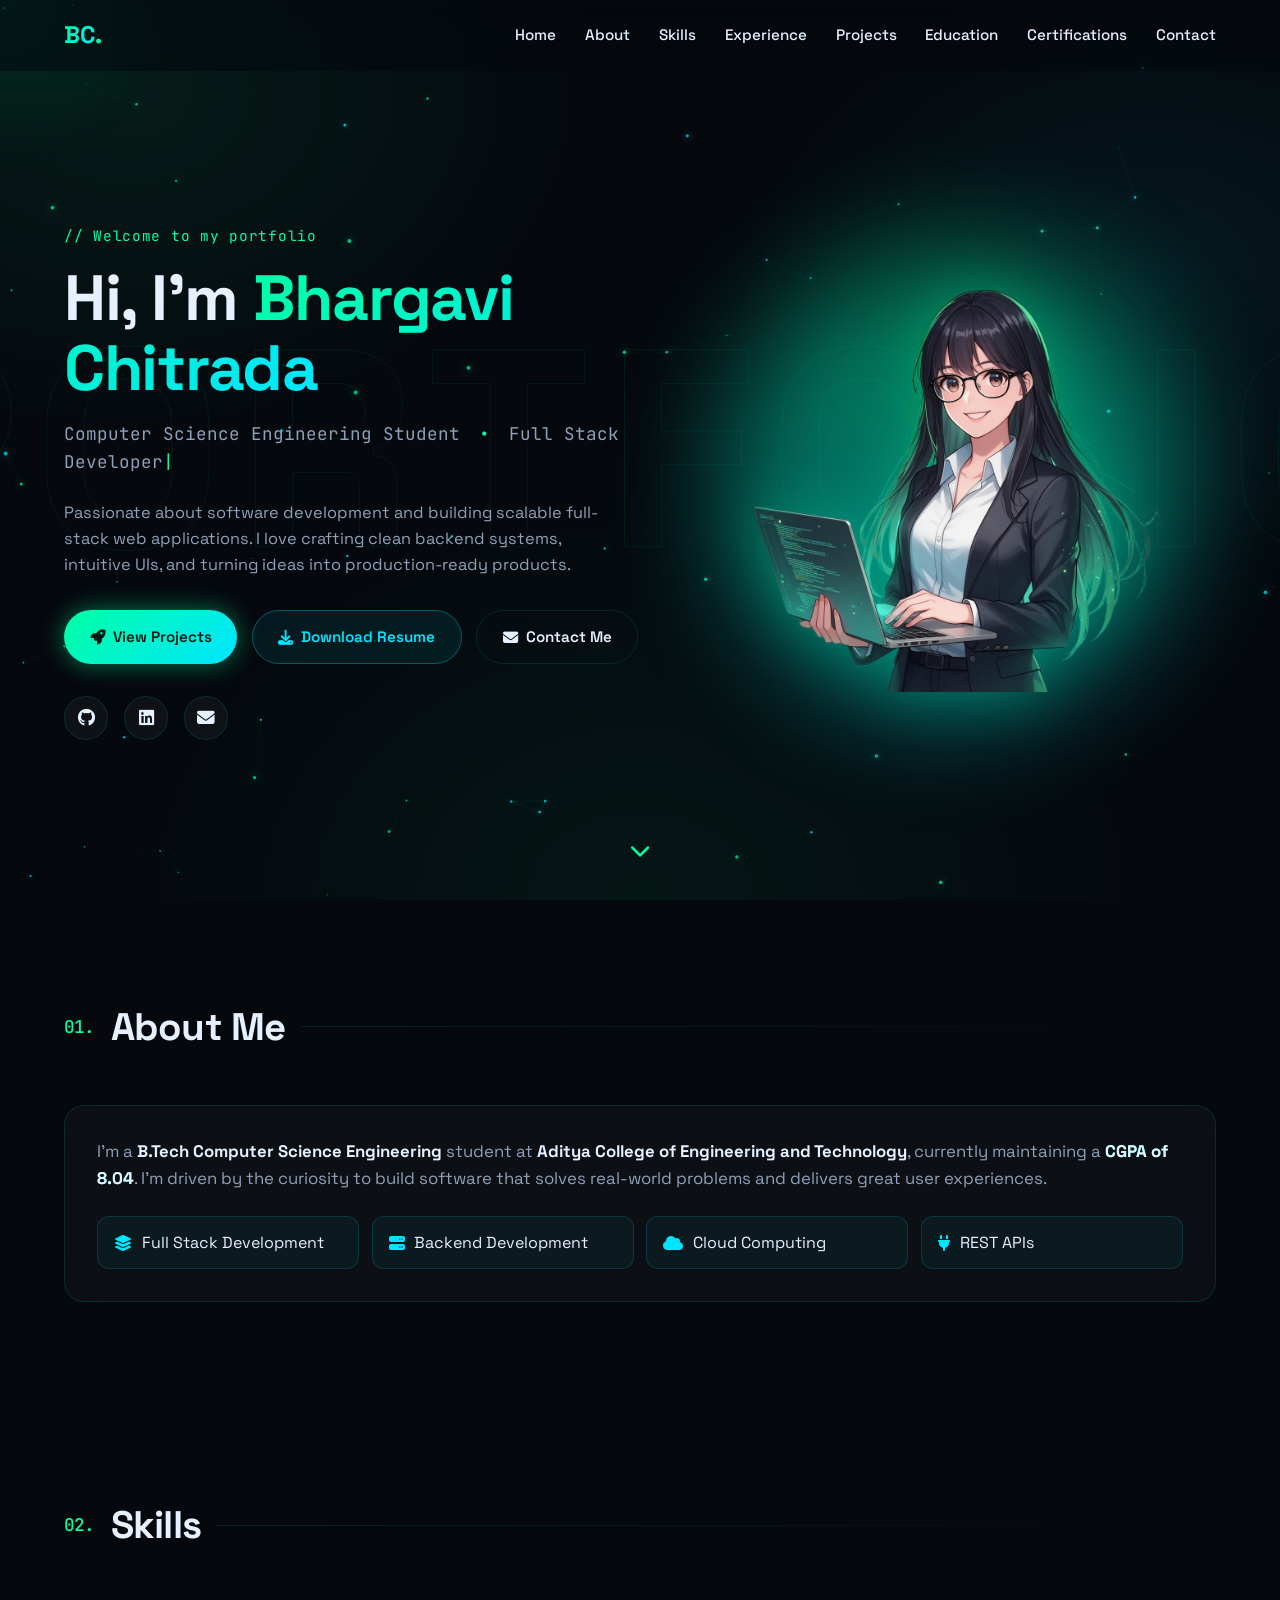
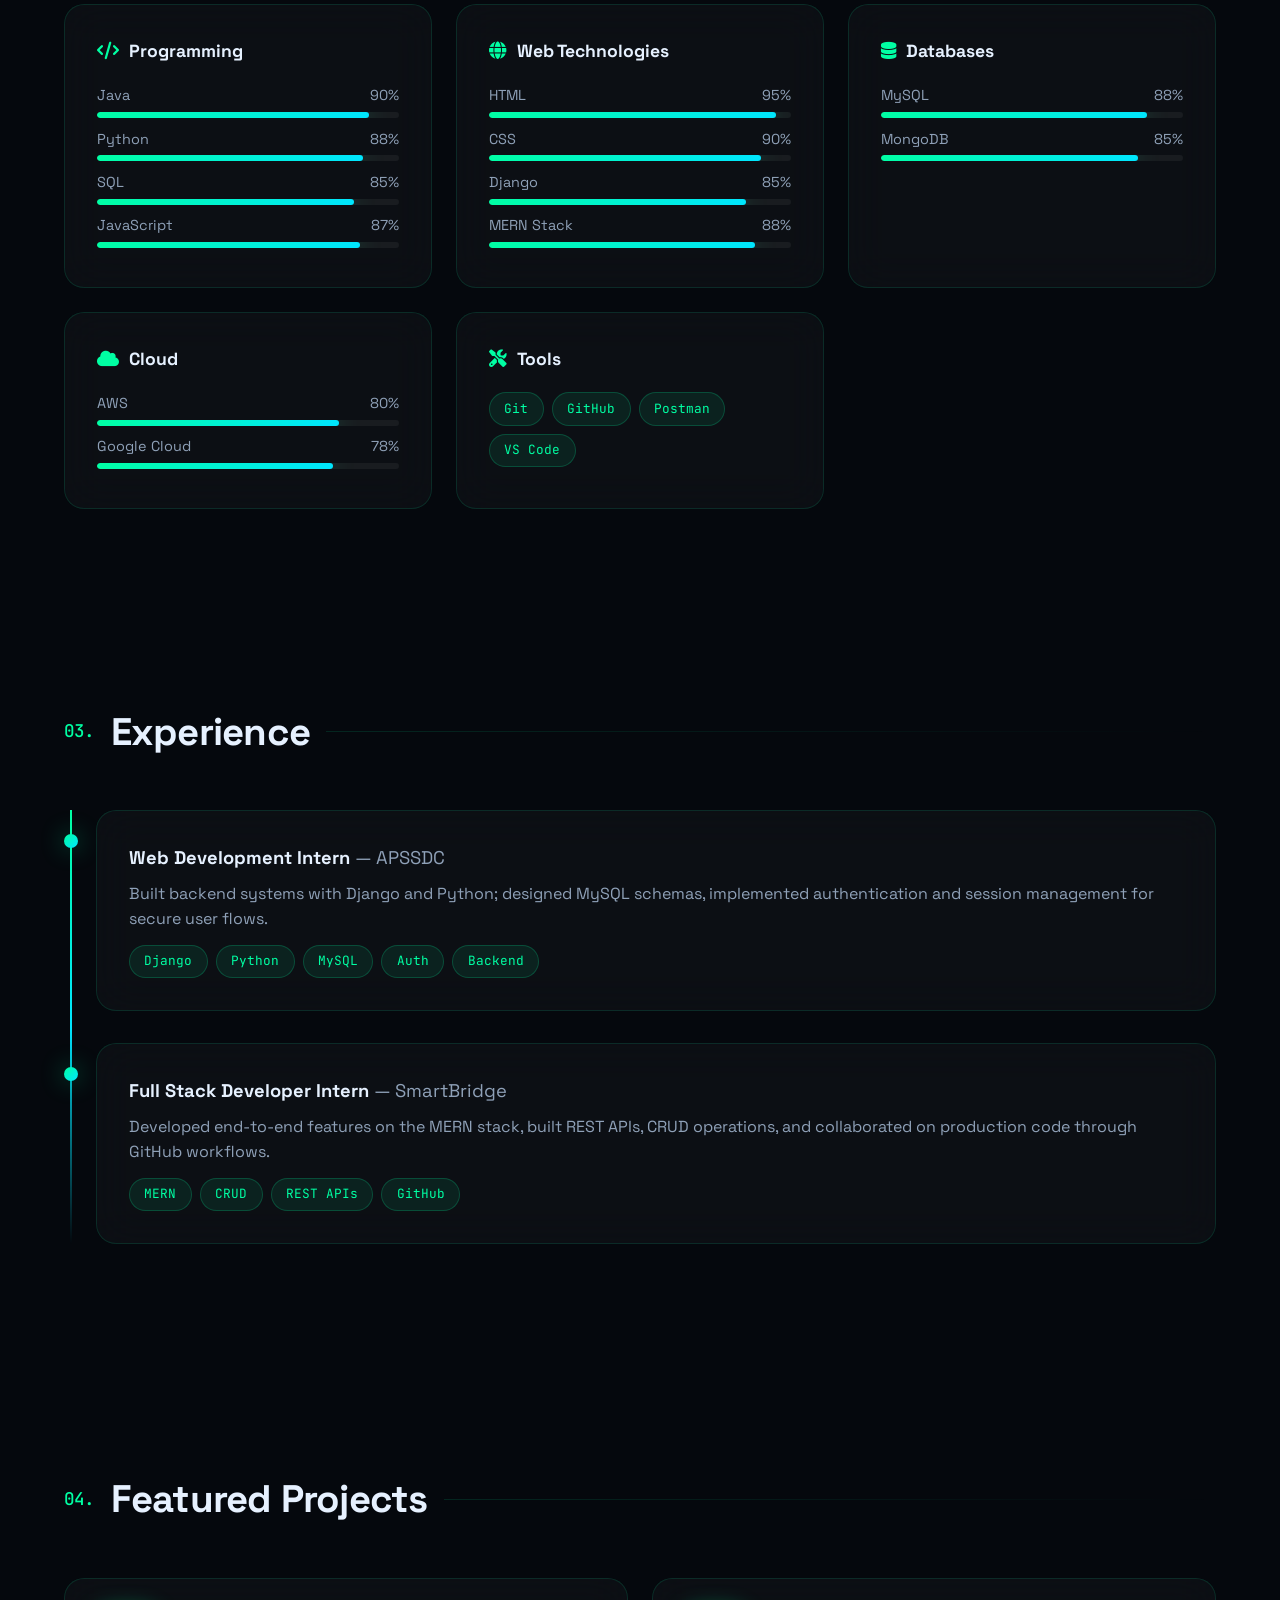
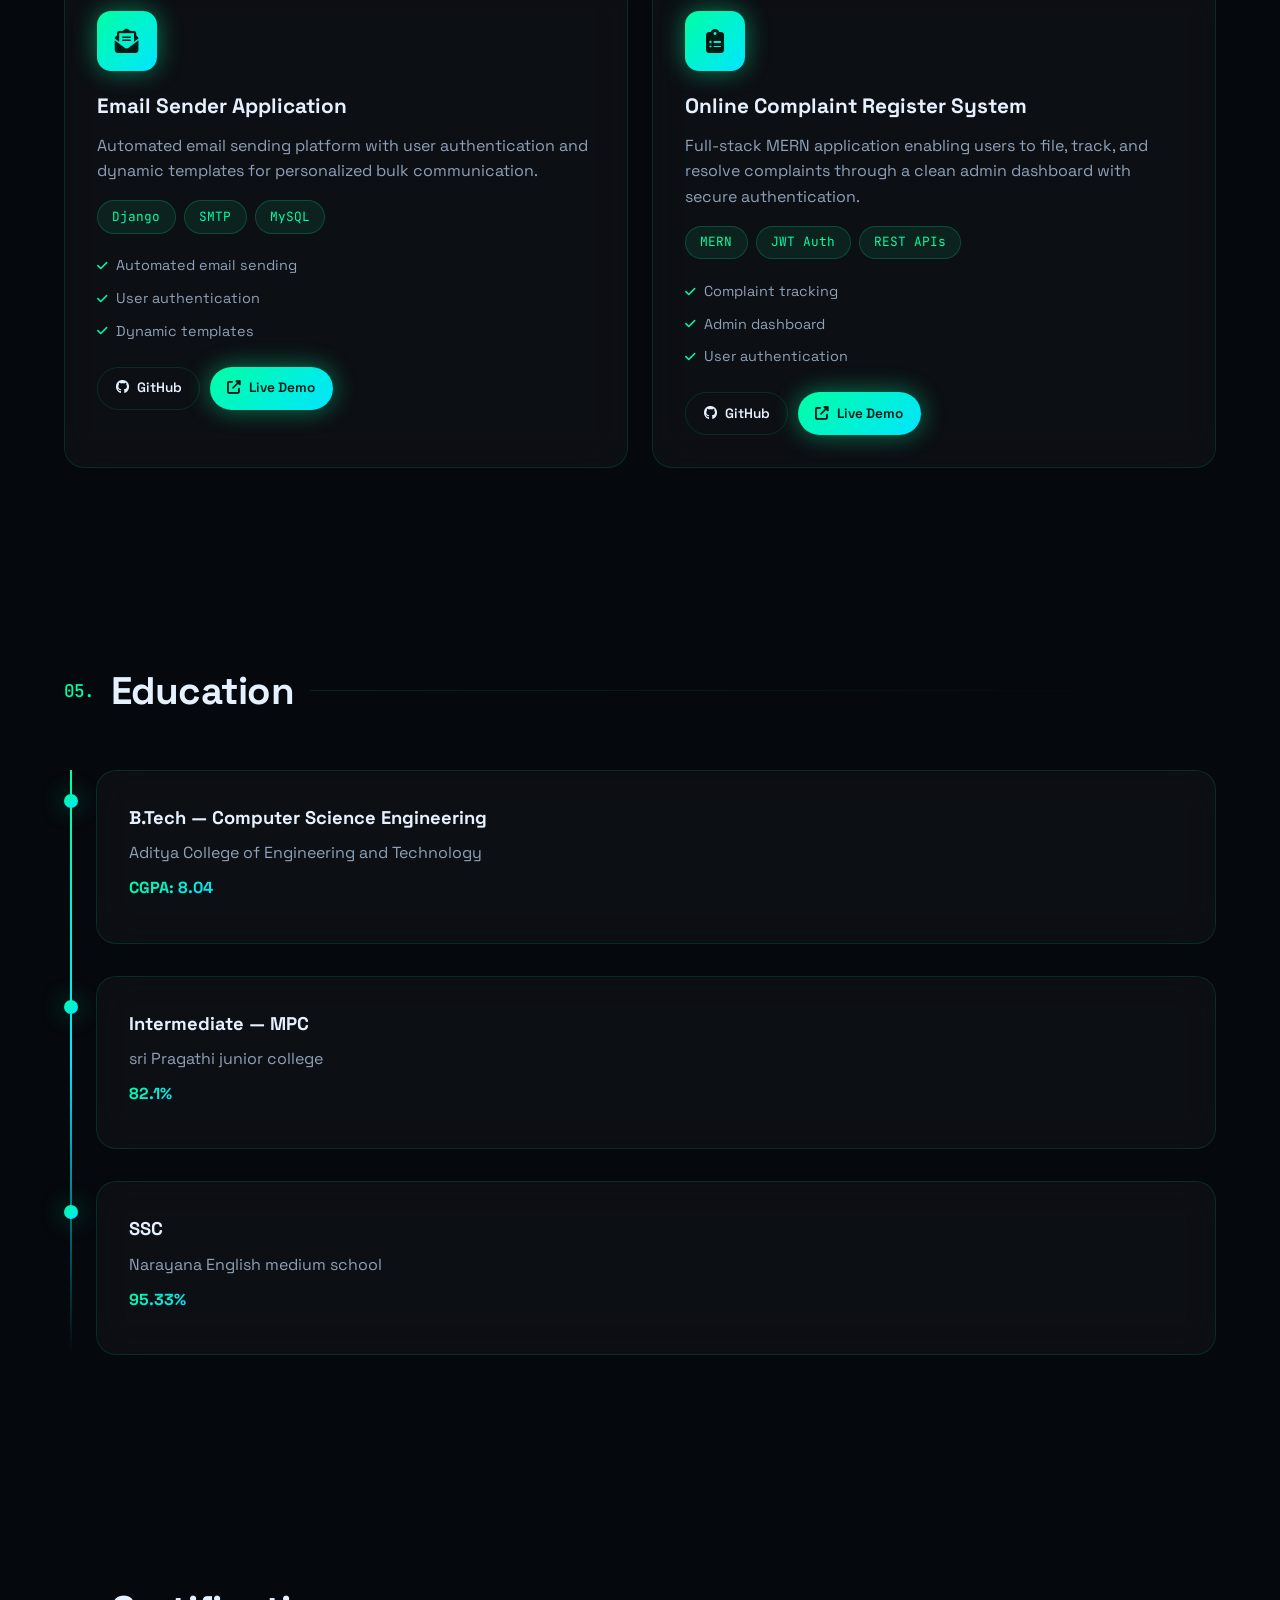
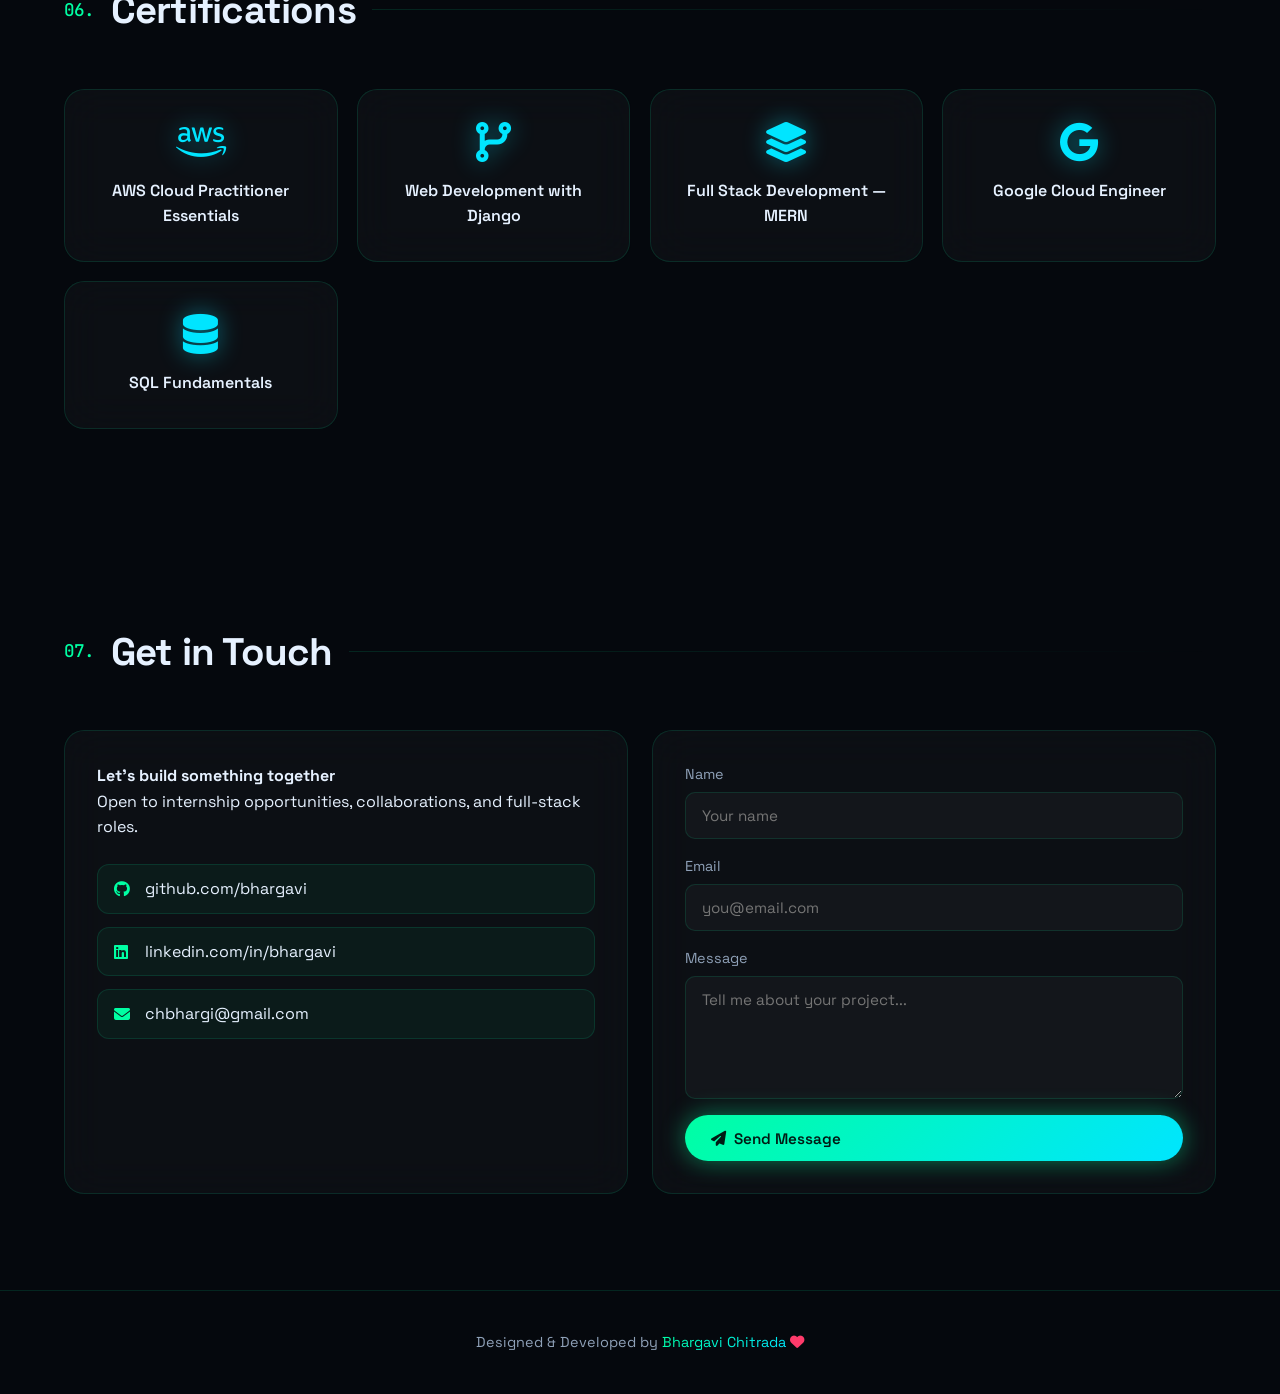
<file: portfolio.html>
<!DOCTYPE html>
<html lang="en">
<head>
  <meta charset="UTF-8" />
  <meta name="viewport" content="width=device-width, initial-scale=1.0" />
  <title>Bhargavi Chitrada — CSE Student & Full Stack Developer</title>
  <meta name="description" content="Portfolio of Bhargavi Chitrada — B.Tech CSE student, Full Stack Developer specializing in MERN, Django, and Cloud." />
  <link rel="preconnect" href="https://fonts.googleapis.com">
  <link rel="preconnect" href="https://fonts.gstatic.com" crossorigin>
  <link href="https://fonts.googleapis.com/css2?family=Space+Grotesk:wght@400;500;600;700&family=JetBrains+Mono:wght@400;600&display=swap" rel="stylesheet">
  <link rel="stylesheet" href="https://cdnjs.cloudflare.com/ajax/libs/font-awesome/6.5.0/css/all.min.css">
  <link rel="stylesheet" href="/portfolio.css" />
</head>
<body>
  <div class="scroll-progress" id="scrollProgress"></div>
  <div class="cursor-glow" id="cursorGlow"></div>
  <canvas id="particles"></canvas>

  <!-- NAVBAR -->
  <nav class="navbar" id="navbar">
    <a href="#home" class="logo">BC<span>.</span></a>
    <ul class="nav-links" id="navLinks">
      <li><a href="#home">Home</a></li>
      <li><a href="#about">About</a></li>
      <li><a href="#skills">Skills</a></li>
      <li><a href="#experience">Experience</a></li>
      <li><a href="#projects">Projects</a></li>
      <li><a href="#education">Education</a></li>
      <li><a href="#certifications">Certifications</a></li>
      <li><a href="#contact">Contact</a></li>
    </ul>
    <button class="menu-toggle" id="menuToggle" aria-label="Menu"><i class="fas fa-bars"></i></button>
  </nav>

  <!-- HERO -->
  <section class="hero" id="home">
    <h1 class="bg-text">PORTFOLIO</h1>
    <div class="hero-content">
      <div class="hero-left reveal">
        <p class="tag">// Welcome to my portfolio</p>
        <h2 class="hero-title">Hi, I'm <span class="grad">Bhargavi Chitrada</span></h2>
        <p class="hero-sub">Computer Science Engineering Student <span class="dot">•</span> <span id="typed"></span><span class="caret">|</span></p>
        <p class="hero-desc">
          Passionate about software development and building scalable full-stack web applications.
          I love crafting clean backend systems, intuitive UIs, and turning ideas into production-ready products.
        </p>
        <div class="hero-btns">
          <a href="#projects" class="btn btn-primary"><i class="fas fa-rocket"></i> View Projects</a>
          <a href="#" class="btn btn-ghost" onclick="alert('Resume download coming soon!');return false;"><i class="fas fa-download"></i> Download Resume</a>
          <a href="#contact" class="btn btn-outline"><i class="fas fa-envelope"></i> Contact Me</a>
        </div>
        <div class="socials">
          <a href="https://github.com" target="_blank" aria-label="GitHub"><i class="fab fa-github"></i></a>
          <a href="https://linkedin.com" target="_blank" aria-label="LinkedIn"><i class="fab fa-linkedin"></i></a>
          <a href="mailto:bhargavi@example.com" aria-label="Email"><i class="fas fa-envelope"></i></a>
        </div>
      </div>
      <div class="hero-right reveal">
        <div class="hero-img-wrap">
          <div class="glow-ring"></div>
          <img src="/hero-anime.png" alt="Bhargavi Chitrada illustration" class="hero-img float" />
        </div>
      </div>
    </div>
    <a href="#about" class="scroll-down"><i class="fas fa-chevron-down"></i></a>
  </section>

  <!-- ABOUT -->
  <section class="section" id="about">
    <h3 class="section-title reveal"><span>01.</span> About Me</h3>
    <div class="glass-card about-card reveal">
      <p>
        I'm a <strong>B.Tech Computer Science Engineering</strong> student at
        <strong>Aditya College of Engineering and Technology</strong>, currently maintaining a
        <strong class="grad">CGPA of 8.04</strong>. I'm driven by the curiosity to build software
        that solves real-world problems and delivers great user experiences.
      </p>
      <div class="interests">
        <div class="interest"><i class="fas fa-layer-group"></i> Full Stack Development</div>
        <div class="interest"><i class="fas fa-server"></i> Backend Development</div>
        <div class="interest"><i class="fas fa-cloud"></i> Cloud Computing</div>
        <div class="interest"><i class="fas fa-plug"></i> REST APIs</div>
      </div>
    </div>
  </section>

  <!-- SKILLS -->
  <section class="section" id="skills">
    <h3 class="section-title reveal"><span>02.</span> Skills</h3>
    <div class="skills-grid">
      <div class="glass-card skill-cat reveal">
        <h4><i class="fas fa-code"></i> Programming</h4>
        <div class="skill"><span>Java</span><span>90%</span></div><div class="bar"><i style="width:90%"></i></div>
        <div class="skill"><span>Python</span><span>88%</span></div><div class="bar"><i style="width:88%"></i></div>
        <div class="skill"><span>SQL</span><span>85%</span></div><div class="bar"><i style="width:85%"></i></div>
        <div class="skill"><span>JavaScript</span><span>87%</span></div><div class="bar"><i style="width:87%"></i></div>
      </div>
      <div class="glass-card skill-cat reveal">
        <h4><i class="fas fa-globe"></i> Web Technologies</h4>
        <div class="skill"><span>HTML</span><span>95%</span></div><div class="bar"><i style="width:95%"></i></div>
        <div class="skill"><span>CSS</span><span>90%</span></div><div class="bar"><i style="width:90%"></i></div>
        <div class="skill"><span>Django</span><span>85%</span></div><div class="bar"><i style="width:85%"></i></div>
        <div class="skill"><span>MERN Stack</span><span>88%</span></div><div class="bar"><i style="width:88%"></i></div>
      </div>
      <div class="glass-card skill-cat reveal">
        <h4><i class="fas fa-database"></i> Databases</h4>
        <div class="skill"><span>MySQL</span><span>88%</span></div><div class="bar"><i style="width:88%"></i></div>
        <div class="skill"><span>MongoDB</span><span>85%</span></div><div class="bar"><i style="width:85%"></i></div>
      </div>
      <div class="glass-card skill-cat reveal">
        <h4><i class="fas fa-cloud"></i> Cloud</h4>
        <div class="skill"><span>AWS</span><span>80%</span></div><div class="bar"><i style="width:80%"></i></div>
        <div class="skill"><span>Google Cloud</span><span>78%</span></div><div class="bar"><i style="width:78%"></i></div>
      </div>
      <div class="glass-card skill-cat reveal">
        <h4><i class="fas fa-tools"></i> Tools</h4>
        <div class="chips">
          <span class="chip">Git</span><span class="chip">GitHub</span>
          <span class="chip">Postman</span><span class="chip">VS Code</span>
        </div>
      </div>
    </div>
  </section>

  <!-- EXPERIENCE -->
  <section class="section" id="experience">
    <h3 class="section-title reveal"><span>03.</span> Experience</h3>
    <div class="timeline">
      <div class="tl-item reveal">
        <div class="tl-dot"></div>
        <div class="glass-card">
          <h4>Web Development Intern <span class="muted">— APSSDC</span></h4>
          <p>Built backend systems with Django and Python; designed MySQL schemas, implemented authentication and session management for secure user flows.</p>
          <div class="chips">
            <span class="chip">Django</span><span class="chip">Python</span><span class="chip">MySQL</span>
            <span class="chip">Auth</span><span class="chip">Backend</span>
          </div>
        </div>
      </div>
      <div class="tl-item reveal">
        <div class="tl-dot"></div>
        <div class="glass-card">
          <h4>Full Stack Developer Intern <span class="muted">— SmartBridge</span></h4>
          <p>Developed end-to-end features on the MERN stack, built REST APIs, CRUD operations, and collaborated on production code through GitHub workflows.</p>
          <div class="chips">
            <span class="chip">MERN</span><span class="chip">CRUD</span><span class="chip">REST APIs</span>
            <span class="chip">GitHub</span>
          </div>
        </div>
      </div>
    </div>
  </section>

  <!-- PROJECTS -->
  <section class="section" id="projects">
    <h3 class="section-title reveal"><span>04.</span> Featured Projects</h3>
    <div class="projects-grid">
      <div class="glass-card project reveal">
        <div class="project-top"><i class="fas fa-envelope-open-text"></i></div>
        <h4>Email Sender Application</h4>
        <p>Automated email sending platform with user authentication and dynamic templates for personalized bulk communication.</p>
        <div class="chips">
          <span class="chip">Django</span><span class="chip">SMTP</span><span class="chip">MySQL</span>
        </div>
        <ul class="features">
          <li><i class="fas fa-check"></i> Automated email sending</li>
          <li><i class="fas fa-check"></i> User authentication</li>
          <li><i class="fas fa-check"></i> Dynamic templates</li>
        </ul>
        <div class="project-btns">
          <a href="https://github.com/bharu2711/" target="_blank" class="btn btn-outline sm"><i class="fab fa-github"></i> GitHub</a>
          <a href="#" class="btn btn-primary sm"><i class="fas fa-external-link-alt"></i> Live Demo</a>
        </div>
      </div>
      <div class="glass-card project reveal">
        <div class="project-top"><i class="fas fa-clipboard-list"></i></div>
        <h4>Online Complaint Register System</h4>
        <p>Full-stack MERN application enabling users to file, track, and resolve complaints through a clean admin dashboard with secure authentication.</p>
        <div class="chips">
          <span class="chip">MERN</span><span class="chip">JWT Auth</span><span class="chip">REST APIs</span>
        </div>
        <ul class="features">
          <li><i class="fas fa-check"></i> Complaint tracking</li>
          <li><i class="fas fa-check"></i> Admin dashboard</li>
          <li><i class="fas fa-check"></i> User authentication</li>
        </ul>
        <div class="project-btns">
          <a href="https://github.com/bharu2711/" target="_blank" class="btn btn-outline sm"><i class="fab fa-github"></i> GitHub</a>
          <a href="#" class="btn btn-primary sm"><i class="fas fa-external-link-alt"></i> Live Demo</a>
        </div>
      </div>
    </div>
  </section>

  <!-- EDUCATION -->
  <section class="section" id="education">
    <h3 class="section-title reveal"><span>05.</span> Education</h3>
    <div class="timeline">
      <div class="tl-item reveal">
        <div class="tl-dot"></div>
        <div class="glass-card">
          <h4>B.Tech — Computer Science Engineering</h4>
          <p class="muted">Aditya College of Engineering and Technology</p>
          <p><strong class="grad">CGPA: 8.04</strong></p>
        </div>
      </div>
      <div class="tl-item reveal">
        <div class="tl-dot"></div>
        <div class="glass-card">
          <h4>Intermediate — MPC</h4>
          <p class="muted">sri Pragathi junior college</p>

          <p><strong class="grad">82.1%</strong></p>
        </div>
      </div>
      <div class="tl-item reveal">
        <div class="tl-dot"></div>
        <div class="glass-card">
          <h4>SSC</h4>
          <p class="muted">Narayana English medium school</p>
          <p><strong class="grad">95.33%</strong></p>
        </div>
      </div>
    </div>
  </section>

  <!-- CERTIFICATIONS -->
  <section class="section" id="certifications">
    <h3 class="section-title reveal"><span>06.</span> Certifications</h3>
    <div class="cert-grid">
      <div class="glass-card cert reveal"><i class="fab fa-aws"></i><h5>AWS Cloud Practitioner Essentials</h5></div>
      <div class="glass-card cert reveal"><i class="fas fa-code-branch"></i><h5>Web Development with Django</h5></div>
      <div class="glass-card cert reveal"><i class="fas fa-layer-group"></i><h5>Full Stack Development — MERN</h5></div>
      <div class="glass-card cert reveal"><i class="fab fa-google"></i><h5>Google Cloud Engineer</h5></div>
      <div class="glass-card cert reveal"><i class="fas fa-database"></i><h5>SQL Fundamentals</h5></div>
    </div>
  </section>

  <!-- CONTACT -->
  <section class="section" id="contact">
    <h3 class="section-title reveal"><span>07.</span> Get in Touch</h3>
    <div class="contact-wrap">
      <div class="glass-card reveal">
        <h4>Let's build something together</h4>
        <p class="muted">Open to internship opportunities, collaborations, and full-stack roles.</p>
        <div class="contact-info">
          <a href="https://github.com/bharu2711/" target="_blank"><i class="fab fa-github"></i> github.com/bhargavi</a>
          <a href="https://www.linkedin.com/in/bhargavi-chitrada-b664b2355?utm_source=share&utm_campaign=share_via&utm_content=profile&utm_medium=android_app" target="_blank"><i class="fab fa-linkedin"></i> linkedin.com/in/bhargavi</a>
          <a href="mailto:chbhargi@gmail.com"><i class="fas fa-envelope"></i> chbhargi@gmail.com</a>
        </div>
      </div>
      <form class="glass-card contact-form reveal" onsubmit="event.preventDefault();alert('Thanks! I\\'ll get back to you soon.');this.reset();">
        <label>Name<input type="text" required placeholder="Your name"></label>
        <label>Email<input type="email" required placeholder="you@email.com"></label>
        <label>Message<textarea rows="5" required placeholder="Tell me about your project..."></textarea></label>
        <button type="submit" class="btn btn-primary"><i class="fas fa-paper-plane"></i> Send Message</button>
      </form>
    </div>
  </section>

  <footer class="footer">
    <p>Designed &amp; Developed by <span class="grad">Bhargavi Chitrada</span> <i class="fas fa-heart"></i></p>
  </footer>

  <script src="/portfolio.js"></script>
</body>
</html>
</file>
<file: portfolio.css>
:root{
  --bg:#05080d;
  --bg-2:#0a0f1a;
  --surface:rgba(255,255,255,0.04);
  --border:rgba(0,255,170,0.12);
  --text:#e6f1ff;
  --muted:#8fa1b8;
  --green:#00ffa3;
  --cyan:#00e5ff;
  --glow-g:0 0 24px rgba(0,255,163,.45);
  --glow-c:0 0 24px rgba(0,229,255,.45);
  --grad:linear-gradient(135deg,var(--green),var(--cyan));
}

*{margin:0;padding:0;box-sizing:border-box}
html{scroll-behavior:smooth}
body{
  font-family:'Space Grotesk',sans-serif;
  background:var(--bg);
  color:var(--text);
  overflow-x:hidden;
  line-height:1.6;
  cursor:default;
}
body::before{
  content:"";position:fixed;inset:0;z-index:-2;
  background:
    radial-gradient(800px 600px at 10% 10%, rgba(0,255,163,.08), transparent 60%),
    radial-gradient(700px 500px at 90% 30%, rgba(0,229,255,.08), transparent 60%),
    radial-gradient(900px 700px at 50% 100%, rgba(0,255,163,.06), transparent 60%),
    var(--bg);
}

#particles{position:fixed;inset:0;z-index:-1;pointer-events:none}

/* cursor */
.cursor-glow{
  position:fixed;width:400px;height:400px;border-radius:50%;
  background:radial-gradient(circle, rgba(0,255,163,.10), transparent 60%);
  pointer-events:none;transform:translate(-50%,-50%);
  z-index:1;transition:opacity .3s;filter:blur(10px);
}

/* scroll progress */
.scroll-progress{
  position:fixed;top:0;left:0;height:3px;width:0;
  background:var(--grad);z-index:1000;box-shadow:var(--glow-g);
  transition:width .1s;
}

/* NAV */
.navbar{
  position:fixed;top:0;left:0;right:0;z-index:100;
  display:flex;justify-content:space-between;align-items:center;
  padding:1rem 5%;
  background:rgba(5,8,13,0.55);
  backdrop-filter:blur(14px);-webkit-backdrop-filter:blur(14px);
  border-bottom:1px solid transparent;
  transition:all .3s;
}
.navbar.scrolled{border-bottom:1px solid var(--border);background:rgba(5,8,13,.85)}
.logo{
  font-weight:700;font-size:1.5rem;text-decoration:none;
  background:var(--grad);-webkit-background-clip:text;background-clip:text;color:transparent;
}
.logo span{color:var(--green)}
.nav-links{display:flex;gap:1.8rem;list-style:none}
.nav-links a{
  color:var(--text);text-decoration:none;font-size:.95rem;font-weight:500;
  position:relative;transition:color .3s;
}
.nav-links a::after{
  content:"";position:absolute;left:0;bottom:-6px;width:0;height:2px;
  background:var(--grad);transition:width .3s;
}
.nav-links a:hover{color:var(--green)}
.nav-links a:hover::after{width:100%}
.menu-toggle{
  display:none;background:none;border:none;color:var(--text);
  font-size:1.4rem;cursor:pointer;
}

/* HERO */
.hero{
  min-height:100vh;position:relative;display:flex;align-items:center;
  padding:8rem 5% 4rem;overflow:hidden;
}
.bg-text{
  position:absolute;left:50%;top:50%;transform:translate(-50%,-50%);
  font-size:clamp(8rem,22vw,22rem);font-weight:700;letter-spacing:.05em;
  color:transparent;-webkit-text-stroke:1px rgba(0,255,163,.07);
  z-index:0;user-select:none;white-space:nowrap;
}
.hero-content{
  position:relative;z-index:2;display:grid;
  grid-template-columns:1.1fr 1fr;gap:3rem;align-items:center;
  width:100%;max-width:1280px;margin:0 auto;
}
.tag{
  font-family:'JetBrains Mono',monospace;color:var(--green);
  font-size:.9rem;margin-bottom:1rem;letter-spacing:.05em;
}
.hero-title{
  font-size:clamp(2.2rem,5vw,4rem);font-weight:700;line-height:1.1;
  margin-bottom:1rem;letter-spacing:-.02em;
}
.grad{
  background:var(--grad);-webkit-background-clip:text;background-clip:text;color:transparent;
}
.hero-sub{
  font-size:1.1rem;color:var(--muted);margin-bottom:1.5rem;
  font-family:'JetBrains Mono',monospace;
}
.dot{color:var(--green);margin:0 .5rem}
.caret{color:var(--green);animation:blink 1s infinite}
@keyframes blink{50%{opacity:0}}
.hero-desc{color:var(--muted);max-width:540px;margin-bottom:2rem;font-size:1.02rem}
.hero-btns{display:flex;flex-wrap:wrap;gap:.9rem;margin-bottom:2rem}

.btn{
  display:inline-flex;align-items:center;gap:.5rem;
  padding:.85rem 1.6rem;border-radius:50px;font-weight:600;font-size:.95rem;
  text-decoration:none;cursor:pointer;border:none;
  transition:all .3s;position:relative;overflow:hidden;font-family:inherit;
}
.btn.sm{padding:.6rem 1.1rem;font-size:.85rem}
.btn-primary{
  background:var(--grad);color:#001b14;box-shadow:var(--glow-g);
}
.btn-primary:hover{transform:translateY(-3px);box-shadow:0 0 36px rgba(0,255,163,.7)}
.btn-ghost{background:rgba(0,229,255,.08);color:var(--cyan);border:1px solid rgba(0,229,255,.3)}
.btn-ghost:hover{background:rgba(0,229,255,.15);box-shadow:var(--glow-c);transform:translateY(-3px)}
.btn-outline{background:transparent;color:var(--text);border:1px solid var(--border)}
.btn-outline:hover{border-color:var(--green);color:var(--green);box-shadow:var(--glow-g);transform:translateY(-3px)}

.socials{display:flex;gap:1rem}
.socials a{
  width:44px;height:44px;border-radius:50%;display:grid;place-items:center;
  background:var(--surface);border:1px solid var(--border);color:var(--text);
  text-decoration:none;transition:all .3s;font-size:1.1rem;
}
.socials a:hover{
  color:var(--green);border-color:var(--green);
  transform:translateY(-4px);box-shadow:var(--glow-g);
}

.hero-right{display:grid;place-items:center}
.hero-img-wrap{position:relative;width:min(420px,90%)}
.glow-ring{
  position:absolute;inset:-20px;border-radius:50%;
  background:conic-gradient(from 0deg,var(--green),var(--cyan),var(--green));
  filter:blur(60px);opacity:.45;animation:rotate 12s linear infinite;
}
@keyframes rotate{to{transform:rotate(360deg)}}
.hero-img{position:relative;width:100%;height:auto;display:block;filter:drop-shadow(0 0 30px rgba(0,255,163,.3))}
.float{animation:floaty 6s ease-in-out infinite}
@keyframes floaty{0%,100%{transform:translateY(0)}50%{transform:translateY(-18px)}}

.scroll-down{
  position:absolute;bottom:2rem;left:50%;transform:translateX(-50%);
  color:var(--green);font-size:1.3rem;text-decoration:none;
  animation:bounce 2s infinite;
}
@keyframes bounce{0%,100%{transform:translate(-50%,0)}50%{transform:translate(-50%,10px)}}

/* SECTIONS */
.section{padding:6rem 5%;max-width:1280px;margin:0 auto;position:relative}
.section-title{
  font-size:clamp(1.8rem,3vw,2.6rem);font-weight:700;margin-bottom:3rem;
  display:flex;align-items:center;gap:1rem;letter-spacing:-.02em;
}
.section-title span{
  font-family:'JetBrains Mono',monospace;color:var(--green);
  font-size:1.1rem;font-weight:500;
}
.section-title::after{
  content:"";flex:1;height:1px;background:linear-gradient(90deg,var(--border),transparent);
}

/* GLASS CARDS */
.glass-card{
  background:rgba(255,255,255,.03);
  backdrop-filter:blur(20px);-webkit-backdrop-filter:blur(20px);
  border:1px solid var(--border);
  border-radius:20px;padding:2rem;
  transition:all .4s;position:relative;overflow:hidden;
}
.glass-card::before{
  content:"";position:absolute;inset:0;border-radius:20px;padding:1px;
  background:linear-gradient(135deg,transparent,rgba(0,255,163,.2),transparent);
  -webkit-mask:linear-gradient(#000 0 0) content-box, linear-gradient(#000 0 0);
  -webkit-mask-composite:xor;mask-composite:exclude;
  opacity:0;transition:opacity .4s;
}
.glass-card:hover{transform:translateY(-6px);border-color:rgba(0,255,163,.35);box-shadow:0 20px 60px rgba(0,255,163,.12)}
.glass-card:hover::before{opacity:1}

/* ABOUT */
.about-card p{color:var(--muted);font-size:1.05rem;margin-bottom:1.5rem}
.about-card strong{color:var(--text)}
.interests{display:grid;grid-template-columns:repeat(auto-fit,minmax(200px,1fr));gap:.8rem;margin-top:1rem}
.interest{
  display:flex;align-items:center;gap:.6rem;
  padding:.8rem 1rem;background:rgba(0,229,255,.05);
  border:1px solid rgba(0,229,255,.15);border-radius:12px;
  transition:all .3s;
}
.interest:hover{background:rgba(0,229,255,.1);box-shadow:var(--glow-c);transform:translateY(-2px)}
.interest i{color:var(--cyan)}

/* SKILLS */
.skills-grid{display:grid;grid-template-columns:repeat(auto-fit,minmax(280px,1fr));gap:1.5rem}
.skill-cat h4{display:flex;align-items:center;gap:.6rem;margin-bottom:1.2rem;font-size:1.1rem}
.skill-cat h4 i{color:var(--green)}
.skill{display:flex;justify-content:space-between;font-size:.9rem;margin:.6rem 0 .3rem;color:var(--muted)}
.bar{height:6px;background:rgba(255,255,255,.05);border-radius:3px;overflow:hidden;margin-bottom:.4rem}
.bar i{display:block;height:100%;background:var(--grad);border-radius:3px;box-shadow:var(--glow-g);transition:width 1.5s ease}
.chips{display:flex;flex-wrap:wrap;gap:.5rem;margin-top:.8rem}
.chip{
  padding:.35rem .9rem;border-radius:50px;font-size:.8rem;
  background:rgba(0,255,163,.08);color:var(--green);
  border:1px solid rgba(0,255,163,.2);font-family:'JetBrains Mono',monospace;
}

/* TIMELINE */
.timeline{position:relative;padding-left:2rem}
.timeline::before{
  content:"";position:absolute;left:6px;top:0;bottom:0;width:2px;
  background:linear-gradient(180deg,var(--green),var(--cyan),transparent);
}
.tl-item{position:relative;margin-bottom:2rem}
.tl-dot{
  position:absolute;left:-2rem;top:1.5rem;width:14px;height:14px;border-radius:50%;
  background:var(--grad);box-shadow:var(--glow-g);
}
.tl-item h4{margin-bottom:.5rem;font-size:1.15rem}
.tl-item .muted{color:var(--muted);font-weight:400}
.tl-item p{color:var(--muted);margin-bottom:.6rem}

/* PROJECTS */
.projects-grid{display:grid;grid-template-columns:repeat(auto-fit,minmax(320px,1fr));gap:1.5rem}
.project-top{
  width:60px;height:60px;border-radius:14px;display:grid;place-items:center;
  background:var(--grad);color:#001b14;font-size:1.5rem;margin-bottom:1.2rem;
  box-shadow:var(--glow-g);
}
.project h4{font-size:1.3rem;margin-bottom:.6rem}
.project p{color:var(--muted);margin-bottom:1rem}
.features{list-style:none;margin:1rem 0}
.features li{display:flex;align-items:center;gap:.5rem;color:var(--muted);font-size:.9rem;padding:.3rem 0}
.features i{color:var(--green);font-size:.75rem}
.project-btns{display:flex;gap:.6rem;margin-top:1.2rem;flex-wrap:wrap}

/* CERTIFICATIONS */
.cert-grid{display:grid;grid-template-columns:repeat(auto-fit,minmax(220px,1fr));gap:1.2rem}
.cert{text-align:center;padding:2rem 1.2rem}
.cert i{font-size:2.5rem;color:var(--cyan);margin-bottom:1rem;text-shadow:var(--glow-c);display:block}
.cert h5{font-size:1rem;font-weight:600}

/* CONTACT */
.contact-wrap{display:grid;grid-template-columns:1fr 1fr;gap:1.5rem}
.contact-info{display:flex;flex-direction:column;gap:.8rem;margin-top:1.5rem}
.contact-info a{
  display:flex;align-items:center;gap:.7rem;color:var(--text);
  text-decoration:none;padding:.7rem 1rem;background:rgba(0,255,163,.05);
  border:1px solid var(--border);border-radius:12px;transition:all .3s;
}
.contact-info a:hover{color:var(--green);border-color:var(--green);transform:translateX(6px);box-shadow:var(--glow-g)}
.contact-info i{color:var(--green);width:20px}

.contact-form{display:flex;flex-direction:column;gap:1rem}
.contact-form label{display:flex;flex-direction:column;gap:.4rem;font-size:.9rem;color:var(--muted)}
.contact-form input,.contact-form textarea{
  background:rgba(255,255,255,.03);border:1px solid var(--border);
  border-radius:10px;padding:.8rem 1rem;color:var(--text);
  font-family:inherit;font-size:.95rem;transition:all .3s;outline:none;resize:vertical;
}
.contact-form input:focus,.contact-form textarea:focus{
  border-color:var(--green);box-shadow:0 0 0 3px rgba(0,255,163,.15);
}

.footer{
  text-align:center;padding:2.5rem 1rem;color:var(--muted);
  border-top:1px solid var(--border);font-size:.9rem;
}
.footer i{color:#ff3b6b}

/* REVEAL */
.reveal{opacity:0;transform:translateY(30px);transition:all .8s cubic-bezier(.22,1,.36,1)}
.reveal.in{opacity:1;transform:translateY(0)}

/* RESPONSIVE */
@media(max-width:900px){
  .hero-content{grid-template-columns:1fr;text-align:center}
  .hero-left .tag,.hero-btns,.socials{justify-content:center}
  .hero-btns,.socials{justify-content:center}
  .hero-desc{margin-left:auto;margin-right:auto}
  .hero-right{order:-1}
  .hero-img-wrap{width:min(280px,80%)}
  .contact-wrap{grid-template-columns:1fr}
  .nav-links{
    position:fixed;top:64px;right:0;flex-direction:column;
    background:rgba(5,8,13,.96);backdrop-filter:blur(20px);
    width:260px;height:calc(100vh - 64px);padding:2rem;
    border-left:1px solid var(--border);
    transform:translateX(100%);transition:transform .3s;
  }
  .nav-links.open{transform:translateX(0)}
  .menu-toggle{display:block;color:var(--green)}
  .cursor-glow{display:none}
  .section{padding:4rem 5%}
  .bg-text{font-size:6rem}
}
</file>
